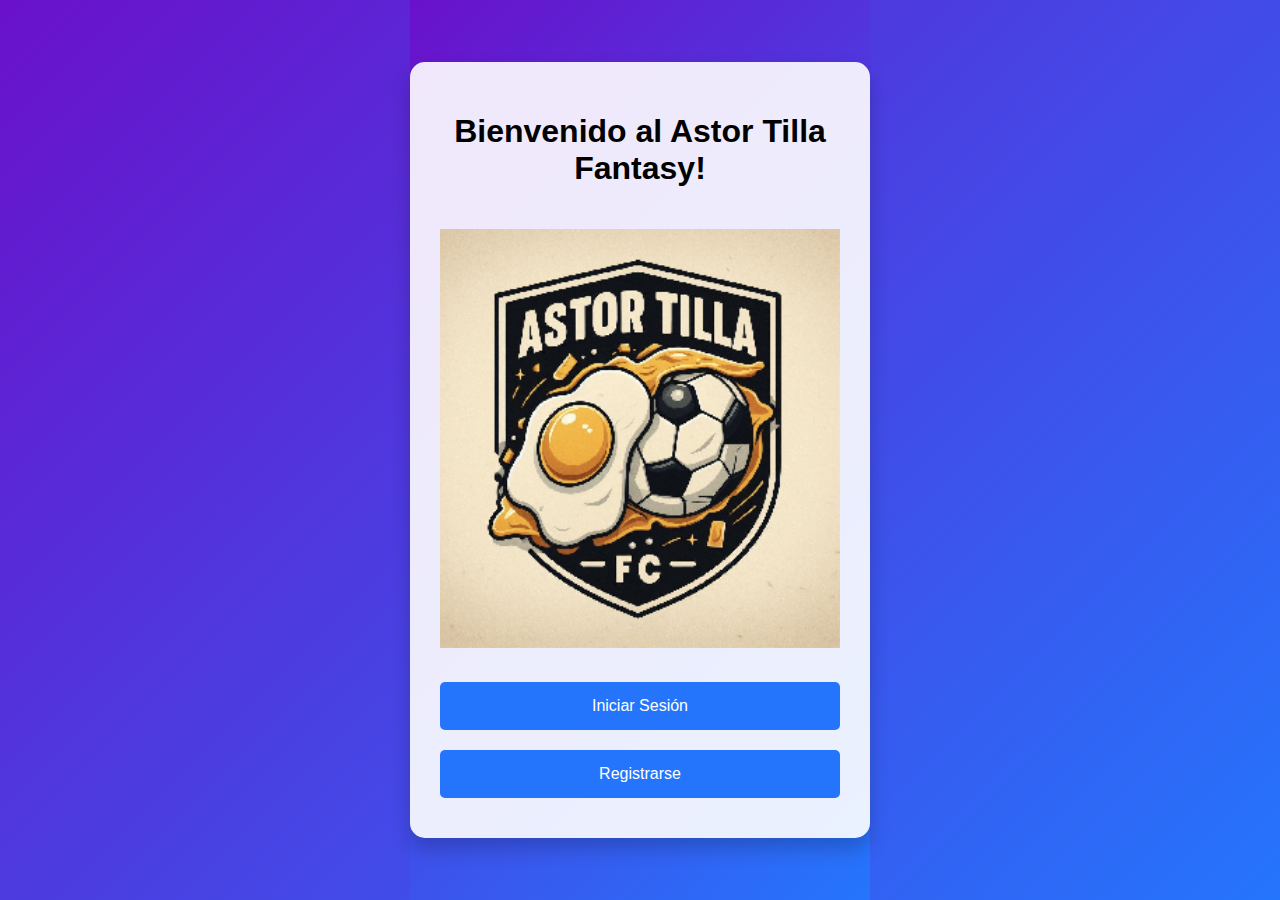
<file: index.html>
<!DOCTYPE html>
<html lang="es">
<head>
    <meta charset="UTF-8">
    <meta name="viewport" content="width=device-width, initial-scale=1.0">
    <title>Astor Tilla Fantasy</title>
    <link rel="stylesheet" href="styles.css">
</head>
<body>
    <div class="container">
        <h1>Bienvenido al Astor Tilla Fantasy!</h1>
        <img src="astor_tilla.png" alt="Astor Tilla" class="welcome-image">
        <div class="button-container">
            <button onclick="window.location.href='login.html'" class="styled-button">Iniciar Sesión</button>
            <button onclick="window.location.href='registro.html'" class="styled-button">Registrarse</button>
        </div>
    </div>
</body>
</html>
</file>
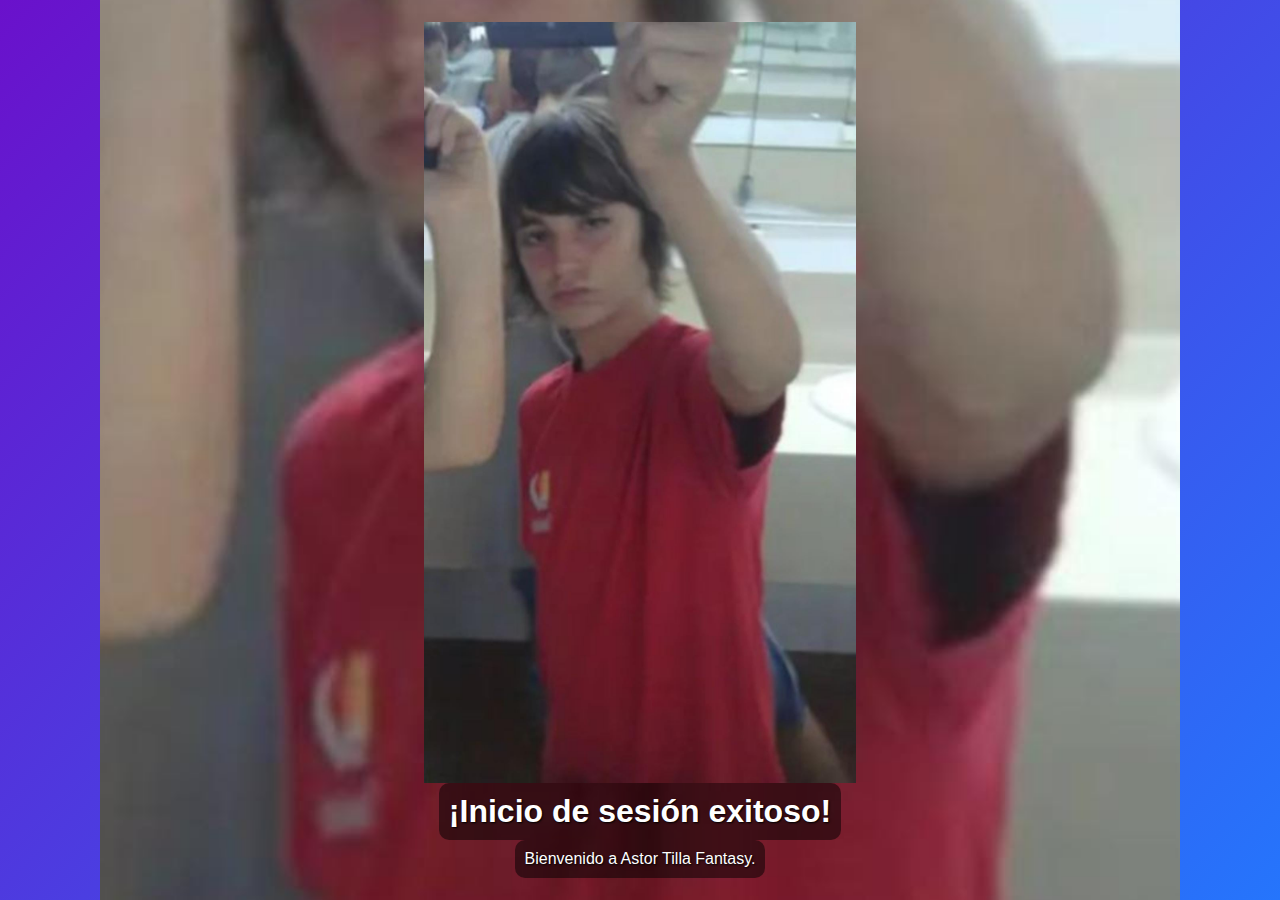
<file: success.html>
<!DOCTYPE html>
<html lang="es">
<head>
    <meta charset="UTF-8">
    <meta name="viewport" content="width=device-width, initial-scale=1.0">
    <title>Inicio Exitoso</title>
    <link rel="stylesheet" href="styles.css">
</head>
<body>
    <div class="full-screen-image">
        <img src="angles.png" alt="Fondo de pantalla" width="40%">
        <h1>¡Inicio de sesión exitoso!</h1>
        <p>Bienvenido a Astor Tilla Fantasy.</p>
    </div>
</body>
</html>
</file>
<file: styles.css>
/* General Styles */
body, html {
    margin: 0;
    padding: 0;
    font-family: Arial, sans-serif;
    height: 100%;
    display: flex;
    justify-content: center;
    align-items: center;
    background: linear-gradient(135deg, #6a11cb 0%, #2575fc 100%);
}

.container {
    background: rgba(255, 255, 255, 0.9);
    border-radius: 15px;
    box-shadow: 0 10px 20px rgba(0, 0, 0, 0.2);
    padding: 30px;
    max-width: 400px;
    width: 100%;
    text-align: center;
}

.welcome-image {
    width: 100%;
    height: auto;
    margin: 20px 0;
}

.form {
    display: flex;
    flex-direction: column;
    margin-bottom: 20px;
}

.form h2 {
    margin-bottom: 20px;
    color: #333;
}

.form label {
    margin-bottom: 5px;
    color: #555;
    text-align: left;
}

.form input {
    padding: 10px;
    margin-bottom: 20px;
    border: 1px solid #ccc;
    border-radius: 5px;
}

.form button {
    padding: 10px;
    border: none;
    border-radius: 5px;
    background-color: #2575fc;
    color: white;
    cursor: pointer;
    transition: background-color 0.3s;
}

.form button:hover {
    background-color: #6a11cb;
}

.button-container {
    display: flex;
    flex-direction: column;
}

.styled-button {
    padding: 15px;
    margin: 10px 0;
    background-color: #2575fc;
    color: white;
    border: none;
    border-radius: 5px;
    font-size: 16px;
    cursor: pointer;
    transition: background-color 0.3s;
}

.styled-button:hover {
    background-color: #6a11cb;
}

.full-screen-image {
    background: url('angles.png') no-repeat center center fixed;
    background-size: cover;
    width: 100%;
    height: 100%;
    display: flex;
    flex-direction: column;
    justify-content: center;
    align-items: center;
    color: white;
    text-shadow: 1px 1px 2px black;
}

.full-screen-image h1, .full-screen-image p {
    margin: 0;
    padding: 10px;
    background-color: rgba(0, 0, 0, 0.5);
    border-radius: 10px;
}
</file>
